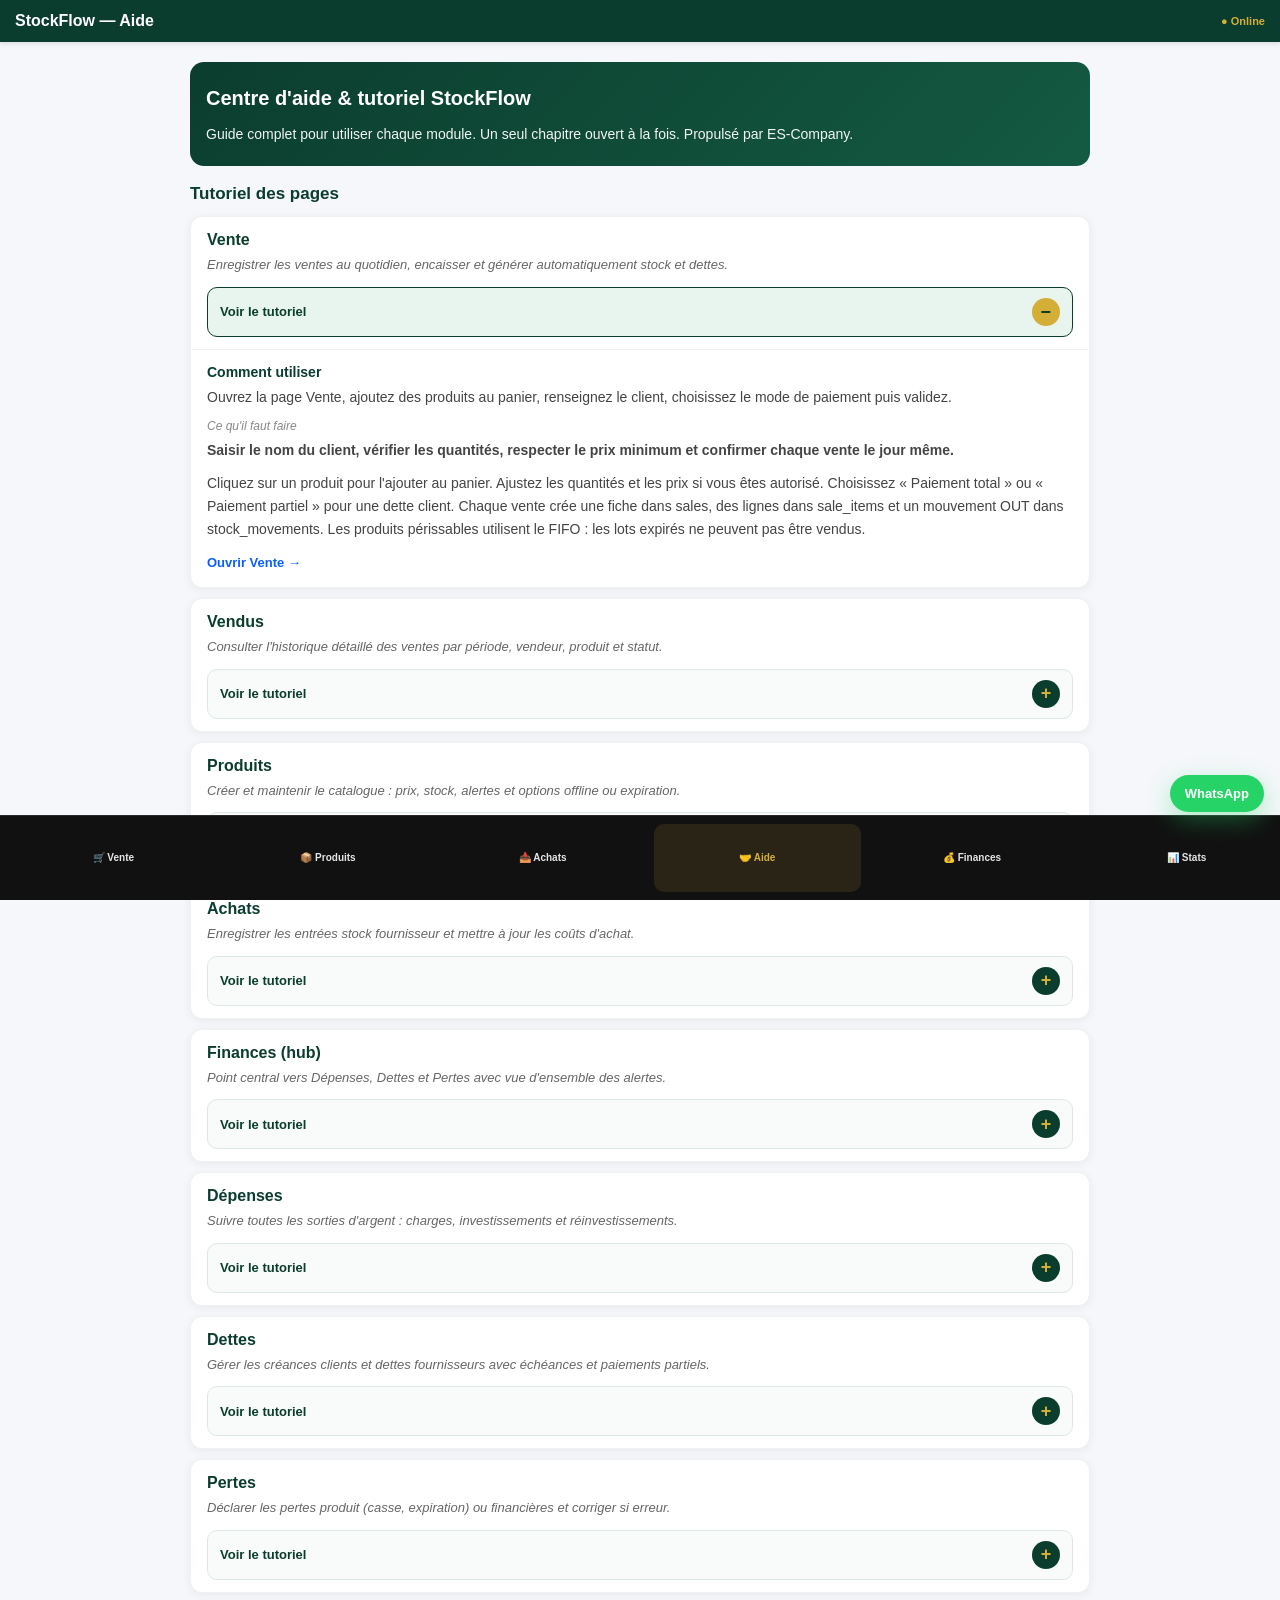
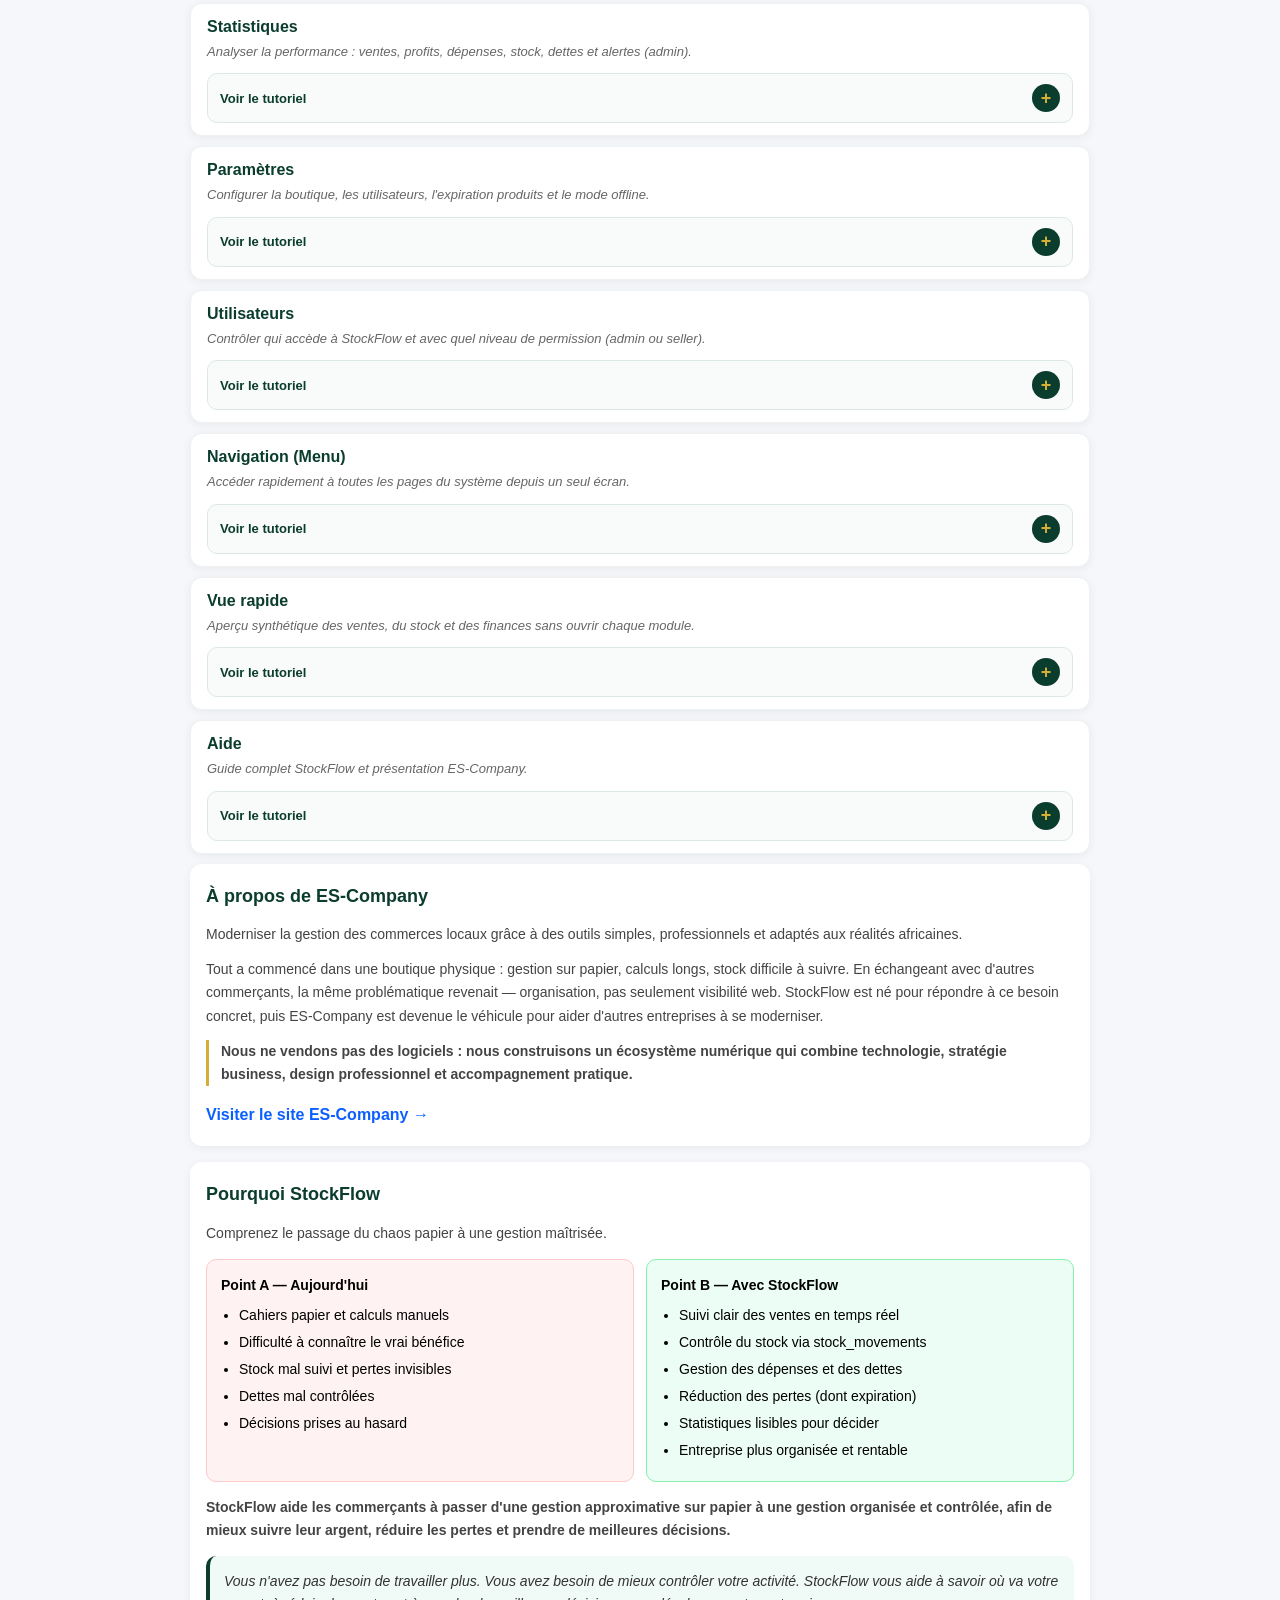
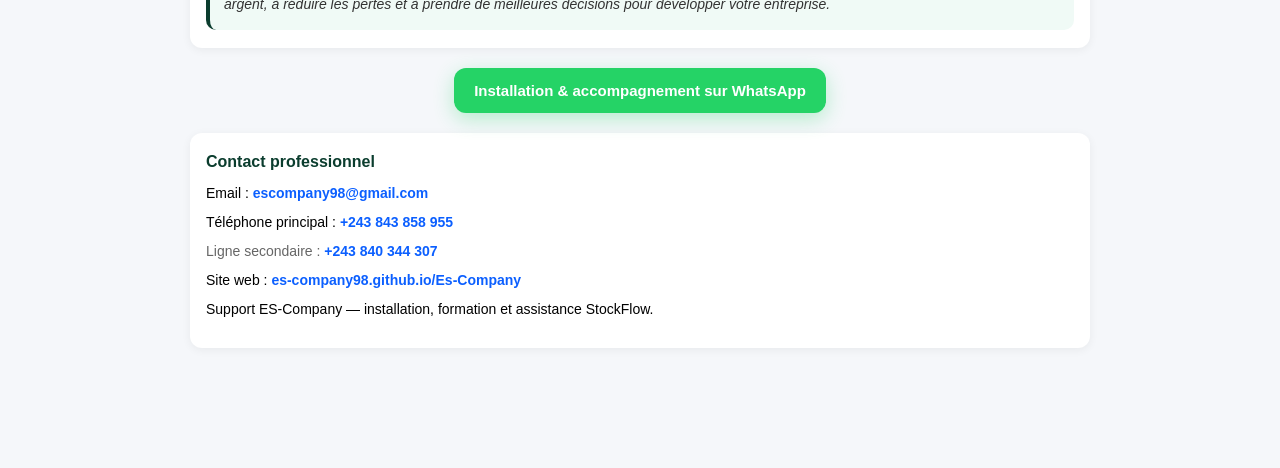
<file: help.html>
<!DOCTYPE html>
<html lang="fr">
<head>
<meta charset="UTF-8">
<meta name="viewport" content="width=device-width, initial-scale=1.0">
<meta name="theme-color" content="#0B3D2E">
<title>Aide & Tutoriel — StockFlow</title>
<link rel="stylesheet" href="css/finances.css">
<style>
.help-hero {
  background: linear-gradient(135deg, #0B3D2E, #145a42);
  color: #fff;
  padding: 20px 16px;
  border-radius: 14px;
  margin-bottom: 18px;
  line-height: 1.65;
}

.help-hero h1 {
  font-size: 20px;
  margin: 0 0 8px;
}

.help-hero p {
  margin: 0;
  font-size: 14px;
  opacity: 0.95;
}

.help-section-title {
  font-size: 18px;
  color: var(--header, #0B3D2E);
  margin: 0 0 12px;
}

.help-tutorials-title {
  font-size: 17px;
  color: var(--header, #0B3D2E);
  margin: 0 0 12px;
}

.help-accordion-item {
  background: #fff;
  border-radius: 12px;
  margin-bottom: 10px;
  box-shadow: 0 2px 10px rgba(0, 0, 0, 0.06);
  overflow: hidden;
  border: 1px solid #eef2f0;
}

.help-accordion-header {
  padding: 14px 16px 12px;
}

.help-accordion-header h2 {
  font-size: 16px;
  margin: 0 0 6px;
  color: var(--header, #0B3D2E);
}

.help-page-role {
  margin: 0 0 12px;
  font-size: 13px;
  font-style: italic;
  color: #666;
  line-height: 1.5;
}

.help-accordion-btn {
  width: 100%;
  display: flex;
  justify-content: space-between;
  align-items: center;
  gap: 10px;
  padding: 10px 12px;
  border: 1px solid #dce8e2;
  border-radius: 10px;
  background: #f8fbf9;
  cursor: pointer;
  font-size: 13px;
  font-weight: 700;
  color: var(--header, #0B3D2E);
  transition: background 0.2s ease, border-color 0.2s ease;
}

.help-accordion-btn[aria-expanded="true"] {
  background: #e8f5ef;
  border-color: #0B3D2E;
}

.help-accordion-icon {
  display: inline-flex;
  align-items: center;
  justify-content: center;
  width: 28px;
  height: 28px;
  border-radius: 50%;
  background: var(--header, #0B3D2E);
  color: #D4AF37;
  font-size: 18px;
  font-weight: 700;
  flex-shrink: 0;
  transition: transform 0.25s ease, background 0.2s ease;
}

.help-accordion-icon.is-open {
  transform: rotate(180deg);
  background: #D4AF37;
  color: #0B3D2E;
}

.help-accordion-panel {
  padding: 0 16px 16px;
  border-top: 1px solid #eef2f0;
  animation: helpFadeIn 0.25s ease;
}

@keyframes helpFadeIn {
  from { opacity: 0; transform: translateY(-4px); }
  to { opacity: 1; transform: translateY(0); }
}

.help-accordion-panel h3 {
  font-size: 14px;
  margin: 14px 0 6px;
  color: var(--header, #0B3D2E);
}

.help-todo-label {
  display: block;
  font-size: 12px;
  font-style: italic;
  color: #888;
  margin-bottom: 6px;
}

.help-accordion-panel p {
  margin: 0 0 10px;
  font-size: 14px;
  line-height: 1.65;
  color: #444;
}

.help-todo-text {
  font-weight: 600;
  color: #333;
}

.help-body-text {
  color: #555;
}

.help-page-link {
  display: inline-block;
  margin-top: 4px;
  font-size: 13px;
  font-weight: 700;
  color: var(--primary, #0B3D2E);
  text-decoration: none;
}

.help-page-link:hover {
  text-decoration: underline;
}

.help-block {
  background: #fff;
  padding: 18px 16px;
  border-radius: 12px;
  margin-bottom: 16px;
  box-shadow: 0 2px 10px rgba(0, 0, 0, 0.06);
  line-height: 1.65;
}

.help-block p {
  margin: 0 0 12px;
  font-size: 14px;
  color: #444;
}

.help-highlight {
  font-weight: 600;
  color: var(--header, #0B3D2E);
  border-left: 3px solid #D4AF37;
  padding-left: 12px;
}

.help-site-link {
  display: inline-block;
  margin-top: 4px;
  font-weight: 700;
  color: var(--primary, #0B3D2E);
  text-decoration: none;
}

.help-site-link:hover {
  text-decoration: underline;
}

.help-why-grid {
  display: grid;
  grid-template-columns: 1fr;
  gap: 12px;
  margin: 14px 0;
}

@media (min-width: 600px) {
  .help-why-grid {
    grid-template-columns: 1fr 1fr;
  }
}

.help-why-col {
  padding: 14px;
  border-radius: 10px;
  font-size: 14px;
}

.help-why-a {
  background: #fef2f2;
  border: 1px solid #fecaca;
}

.help-why-b {
  background: #ecfdf5;
  border: 1px solid #86efac;
}

.help-why-col h3 {
  font-size: 14px;
  margin: 0 0 8px;
}

.help-why-col ul {
  margin: 0;
  padding-left: 18px;
}

.help-why-col li {
  margin-bottom: 6px;
  line-height: 1.5;
}

.help-promise {
  font-weight: 600;
  color: #333;
}

.help-quote {
  margin: 14px 0 0;
  padding: 14px;
  background: #f0faf6;
  border-radius: 10px;
  border-left: 4px solid var(--header, #0B3D2E);
  font-size: 14px;
  font-style: italic;
  color: #333;
}

.help-cta-wrap {
  text-align: center;
  margin: 20px 0;
}

.help-cta-btn {
  display: inline-block;
  background: #25d366;
  color: #fff;
  font-weight: 700;
  font-size: 15px;
  padding: 14px 20px;
  border-radius: 12px;
  text-decoration: none;
  box-shadow: 0 6px 20px rgba(37, 211, 102, 0.3);
  transition: background 0.2s ease, transform 0.15s ease;
}

.help-cta-btn:hover {
  background: #1ebe5d;
  transform: translateY(-1px);
}

.help-contact {
  background: #fff;
  padding: 20px 16px;
  border-radius: 12px;
  margin-top: 8px;
  box-shadow: 0 2px 10px rgba(0, 0, 0, 0.06);
}

.help-contact h3 {
  margin: 0 0 12px;
  color: var(--header, #0B3D2E);
  font-size: 16px;
}

.help-contact p {
  margin: 8px 0;
  font-size: 14px;
  line-height: 1.5;
}

.help-contact a {
  color: var(--primary, #0B3D2E);
  font-weight: 600;
  text-decoration: none;
}

.help-contact a:hover {
  text-decoration: underline;
}

.help-phone-secondary {
  color: #666;
  font-size: 13px;
}

.help-whatsapp-float {
  position: fixed;
  right: 16px;
  bottom: calc(88px + env(safe-area-inset-bottom));
  z-index: 1500;
  display: inline-flex;
  align-items: center;
  gap: 8px;
  background: #25d366;
  color: #fff;
  font-weight: 700;
  font-size: 13px;
  padding: 11px 15px;
  border-radius: 999px;
  text-decoration: none;
  box-shadow: 0 8px 24px rgba(37, 211, 102, 0.35);
}

.help-whatsapp-float:hover {
  background: #1ebe5d;
}
</style>
<script src="js/ui.js" defer></script>
<script src="js/nav.js" defer></script>
<script src="js/pwa.js" defer></script>
</head>
<body>

<header>
  <h3>StockFlow — Aide</h3>
  <div class="status" id="status">● Online</div>
</header>

<div class="container">

  <section class="help-hero">
    <h1>Centre d'aide & tutoriel StockFlow</h1>
    <p>Guide complet pour utiliser chaque module. Un seul chapitre ouvert à la fois. Propulsé par ES-Company.</p>
  </section>

  <h2 class="help-tutorials-title">Tutoriel des pages</h2>
  <div id="helpAccordion" aria-label="Tutoriel des pages StockFlow"></div>

  <section class="help-block" id="helpAbout" aria-label="À propos de ES-Company"></section>

  <section class="help-block" id="helpWhy" aria-label="Pourquoi StockFlow"></section>

  <div class="help-cta-wrap" id="helpCta"></div>

  <section class="help-contact">
    <h3>Contact professionnel</h3>
    <p>Email : <a href="mailto:escompany98@gmail.com">escompany98@gmail.com</a></p>
    <p>Téléphone principal : <a href="tel:+243843858955">+243 843 858 955</a></p>
    <p class="help-phone-secondary">Ligne secondaire : <a href="tel:+243840344307">+243 840 344 307</a></p>
    <p>Site web : <a href="https://es-company98.github.io/Es-Company/" target="_blank" rel="noopener noreferrer">es-company98.github.io/Es-Company</a></p>
    <p>Support ES-Company — installation, formation et assistance StockFlow.</p>
  </section>

</div>

<a
  class="help-whatsapp-float"
  href="https://wa.me/243843858955?text=Bonjour%20ES-Company%2C%20je%20souhaite%20installer%20StockFlow%20et%20b%C3%A9n%C3%A9ficier%20de%20l%27accompagnement."
  target="_blank"
  rel="noopener noreferrer"
  aria-label="Contacter ES-Company sur WhatsApp"
>
  WhatsApp
</a>

<nav class="bottom-nav">
  <a href="index.html" class="nav-item" data-page="index.html">🛒 Vente</a>
  <a href="products.html" class="nav-item" data-page="products.html">📦 Produits</a>
  <a href="purchases.html" class="nav-item" data-page="purchases.html">📥 Achats</a>
  <a href="help.html" class="nav-item active" data-page="help.html">🤝 Aide</a>
  <a href="finances.html" class="nav-item" data-page="finances.html">💰 Finances</a>
  <a href="stats.html" class="nav-item" data-page="stats.html">📊 Stats</a>
</nav>

<script type="module" src="js/help.js"></script>
</body>
</html>
</file>
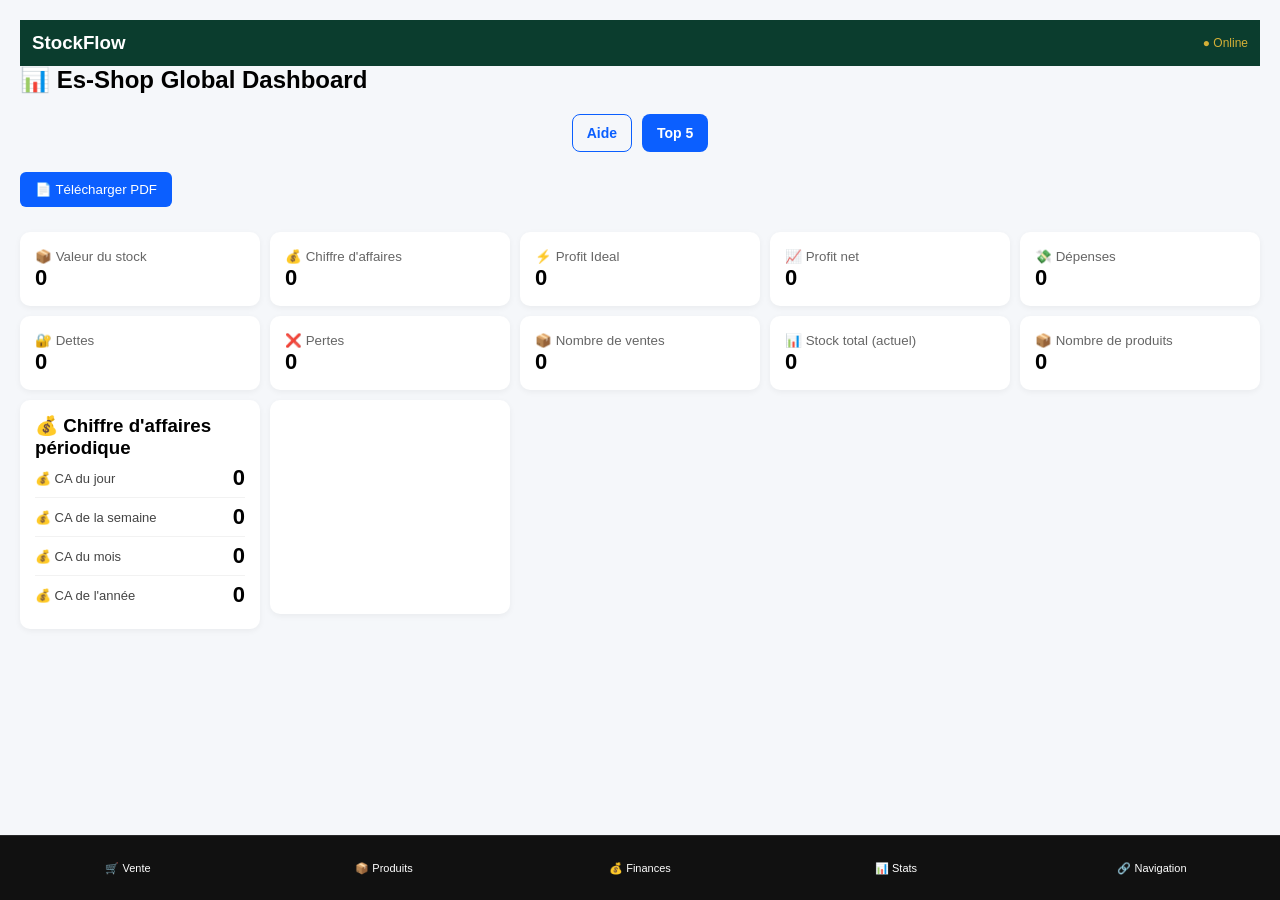
<file: loader.html>
<!DOCTYPE html>
<html lang="fr">
<head>
<meta charset="UTF-8">
<meta name="viewport" content="width=device-width, initial-scale=1.0">
<title>Es-Shop Stats</title>

<style>
/* RESET */
*{
  box-sizing:border-box;
  margin:0;
  padding:0;
}

/* BODY */
body{
  font-family: Arial, sans-serif;
  background:#f5f7fa;
  padding:20px;
  padding-bottom:80px; /* 🔥 espace pour nav */
  overflow-y:auto;
}
header {
      background: #0B3D2E;
      color: white;
      padding: 12px;
      display: flex;
      justify-content: space-between;
      align-items: center;
    }

    header .status { font-size: 12px; color: #D4AF37; }

    .search-bar {
      padding: 10px;
      position: sticky;
      top: 0;
      background: #F5F5F5;
      z-index: 10;
    }

/* TITRE */
h2{
  margin-bottom:15px;
}

/* GRID SCROLLABLE */
.grid{
  display:grid;
  grid-template-columns:repeat(auto-fit,minmax(200px,1fr));
  gap:10px;
}

/* CARD */
.card{
  background:white;
  padding:15px;
  border-radius:10px;
  box-shadow:0 2px 6px rgba(0,0,0,0.05);
}

/* TEXT */
.big{
  font-size:22px;
  font-weight:bold;
}

small{
  color:#666;
}

/* DEBUG */
#debug{
  margin-bottom:10px;
  color:red;
  font-size:13px;
}

.kpi{
  display:flex;
  justify-content:space-between;
  align-items:center;
  padding:6px 0;
  border-bottom:1px solid rgba(0,0,0,0.05);
}

.kpi:last-child{
  border-bottom:none;
}

.kpi-label{
  font-size:13px;
  color:#444;
}

/* 🔥 NAV FIXED (NE SCROLL PAS) */
nav{
  position:fixed;
  bottom:0;
  left:0;
  width:100%;
  height:65px;

  background:#111;
  display:flex;
  justify-content:space-around;
  align-items:center;

  color:white;
  z-index:9999;

  border-top:1px solid rgba(255,255,255,0.1);
}

/* NAV ITEMS (DIV + A COMPATIBLE) */
nav .nav-item{
  flex:1;
  display:flex;
  flex-direction:column;
  align-items:center;
  justify-content:center;

  font-size:11px;
  cursor:pointer;

  text-decoration:none; 
  color:inherit; 

  padding:6px 0;
  transition:0.2s;
}

/* ACTIVE */
nav .nav-item.active{
  color:#D4AF37;
  font-weight:bold;
}

/* HOVER FEEDBACK */
nav .nav-item:hover{
  opacity:0.8;
}

/* CLICK FEEDBACK MOBILE */
nav .nav-item:active{
  transform:scale(0.95);
}


/* 🔥 Empêche tout scroll horizontal */
html, body{
  overflow-x:hidden;
}
.chart{
  background:white;
  padding:15px;
  border-radius:10px;
  box-shadow:0 2px 6px rgba(0,0,0,0.05);
  margin-bottom:15px;
}

#chart{
  width:100%;
  height:120px;
}
/* --- AUTH LINKS --- */
  .auth-links {
  display: flex;
  gap: 10px;
  justify-content: center;
  align-items: center;
  margin: 20px 0;
}

/* Base bouton */
.auth-links .btn,
.debts-btn {
  padding: 10px 14px;
  border-radius: 8px;
  text-decoration: none;
  font-weight: 600;
  font-size: 14px;
  transition: 0.2s ease;
  border: 1px solid transparent;
  display: inline-block;
}

/* Connexion */
.auth-links .btn:first-child {
  background: transparent;
  color: #0B5FFF;
  border-color: #0B5FFF;
}

.auth-links .btn:first-child:hover {
  background: #0B5FFF;
  color: white;
}

/* Inscription */
.auth-links .btn:last-child {
  background: #0B5FFF;
  color: white;
}

.auth-links .btn:last-child:hover {
  background: #0847c2;
}
</style>
</head>

<body>
<header>
  <h3>StockFlow</h3>
  <div class="status" id="status">● Online</div>
</header>

<h2>📊 Es-Shop Global Dashboard</h2>
<div class="auth-links">
  <a href="help.html" class="btn">Aide</a>
  <a href="ranging.html" class="btn">Top 5</a>
</div>
<button id="pdfBtn" style="margin-bottom:15px;padding:10px 15px;border:none;background:#0B5FFF;color:white;border-radius:6px;cursor:pointer;">
  📄 Télécharger PDF
</button>

<div id="debug" style="margin-bottom:10px;color:red;font-size:13px;"></div>


<div class="grid">

    <div class="card">
  <small>📦 Valeur du stock</small>
  <div class="big" id="stockValue">0</div>
</div>

  <div class="card">
    <small>💰 Chiffre d'affaires</small>
    <div class="big" id="sales">0</div>
  </div>
  
   <div class="card">
    <small>⚡ Profit Ideal</small>
    <div class="big" id="profitIdeal">0</div>
  </div>

  <div class="card">
    <small>📈 Profit net</small>
    <div class="big" id="profit">0</div>
  </div>

  <div class="card">
    <small>💸 Dépenses</small>
    <div class="big" id="expenses">0</div>
  </div>
  
  <div class="card">
    <small>🔐 Dettes</small>
    <div class="big" id="debts">0</div>
  </div>
  
  <div class="card">
    <small>❌ Pertes</small>
    <div class="big" id="losses">0</div>
  </div>

  <div class="card">
    <small>📦 Nombre de ventes</small>
    <div class="big" id="sold">0</div>
  </div>

  <div class="card">
    <small>📊 Stock total (actuel)</small>
    <div class="big" id="stockTotal">0</div>
  </div>

  <div class="card">
    <small>📦 Nombre de produits</small>
    <div class="big" id="products">0</div>
  </div>
  
  <div class="card">
  <h3>💰 Chiffre d'affaires périodique</h3>

  <div class="kpi">
    <span class="kpi-label">💰 CA du jour</span>
    <span class="big" id="caToday">0</span>
  </div>

  <div class="kpi">
    <span class="kpi-label">💰 CA de la semaine</span>
    <span class="big" id="caWeek">0</span>
  </div>

  <div class="kpi">
    <span class="kpi-label">💰 CA du mois</span>
    <span class="big" id="caMonth">0</span>
  </div>

  <div class="kpi">
    <span class="kpi-label">💰 CA de l'année</span>
    <span class="big" id="caYear">0</span>
  </div>
</div>

<div class="chart">
<canvas id="chart" height="100"></canvas>
</div>

</div>

<nav class="bottom-nav">

  <a href="index.html"
     class="nav-item"
     data-page="index.html">
     🛒 Vente
  </a>

  <a href="products.html"
     class="nav-item"
     data-page="products.html">
     📦 Produits
  </a>

  <a href="finances.html"
     class="nav-item"
     data-page="finances.html">
     💰 Finances
  </a>

  <a href="stats.html"
     class="nav-item"
     data-page="stats.html">
     📊 Stats
  </a>

  <a href="pages.html"
     class="nav-item"
     data-page="pages.html">
     🔗 Navigation
  </a>

</nav>

<script src="js/nav.js"></script>

<script type="module" src="js/loader.js"></script>
</body>
</html>
</file>
<file: css/finances.css>
:root {
  --primary: #0B5FFF;
  --danger: #e74c3c;
  --light: #f5f7fa;
  --header: #0B3D2E;
  --gold: #D4AF37;
}

body {
  margin: 0;
  font-family: Arial, sans-serif;
  background: var(--light);
  padding-bottom: calc(100px + env(safe-area-inset-bottom));
  overflow-x: hidden;
}

header {
  background: var(--header);
  color: #fff;
  padding: 12px 15px;
  display: flex;
  justify-content: space-between;
  align-items: center;
  box-shadow: 0 2px 4px rgba(0, 0, 0, 0.1);
}

header h3 {
  margin: 0;
  font-size: 16px;
}

header .status {
  font-size: 11px;
  color: var(--gold);
  font-weight: bold;
}

.header {
  background: #fff;
  padding: 15px;
  text-align: center;
  box-shadow: 0 2px 8px rgba(0, 0, 0, 0.05);
}

.container {
  max-width: 900px;
  margin: auto;
  padding: 20px;
}

.form-box {
  background: #fff;
  padding: 15px;
  border-radius: 10px;
  margin-bottom: 15px;
  box-shadow: 0 2px 8px rgba(0, 0, 0, 0.05);
}

.form-grid {
  display: grid;
  grid-template-columns: 1fr 1fr;
  gap: 10px;
}

input, select, textarea {
  padding: 10px;
  border: 1px solid #ddd;
  border-radius: 8px;
  width: 100%;
  box-sizing: border-box;
}

textarea {
  grid-column: span 2;
}

.list {
  background: #fff;
  padding: 10px;
  border-radius: 10px;
}

.btn {
  width: 100%;
  padding: 10px;
  background: var(--primary);
  color: #fff;
  border: none;
  border-radius: 8px;
  margin-top: 10px;
  cursor: pointer;
  font-weight: 600;
}

.finance-item {
  display: flex;
  justify-content: space-between;
  align-items: center;
  padding: 10px;
  border-bottom: 1px solid #eee;
  gap: 10px;
}

.finance-item button {
  padding: 6px 10px;
  border: none;
  background: var(--primary);
  color: #fff;
  border-radius: 6px;
  cursor: pointer;
  font-size: 12px;
}

.badge {
  font-size: 11px;
  padding: 3px 6px;
  border-radius: 6px;
  color: #fff;
  margin-left: 6px;
}

.badge-expense { background: #0B5FFF; }
.badge-debt { background: #8e44ad; }
.badge-loss { background: #e74c3c; }
.badge-paid { background: #27ae60; }
.badge-partial { background: #f39c12; }

.hub-grid {
  display: grid;
  grid-template-columns: repeat(auto-fit, minmax(220px, 1fr));
  gap: 14px;
  margin-top: 16px;
}

.hub-card {
  display: block;
  background: #fff;
  border-radius: 12px;
  padding: 20px;
  text-decoration: none;
  color: #111;
  box-shadow: 0 2px 8px rgba(0, 0, 0, 0.06);
  transition: transform 0.15s ease;
}

.hub-card:hover {
  transform: translateY(-2px);
}

.hub-card h3 {
  margin: 0 0 8px;
}

.hub-card p {
  margin: 0;
  font-size: 13px;
  color: #666;
}

.modal {
  position: fixed;
  inset: 0;
  background: rgba(0, 0, 0, 0.55);
  display: none;
  justify-content: center;
  align-items: center;
  z-index: 9999;
  padding: 18px;
}

.modal.show { display: flex; }

.field-hidden { display: none; }

.modal-content {
  width: 100%;
  max-width: 380px;
  background: #fff;
  border-radius: 18px;
  padding: 22px;
}

.modal-actions {
  display: flex;
  gap: 10px;
  margin-top: 18px;
}

.modal-actions button {
  flex: 1;
  padding: 12px;
  border: none;
  border-radius: 10px;
  font-weight: 700;
  cursor: pointer;
}

.modal-save { background: var(--primary); color: #fff; }
.modal-cancel { background: #E5E5E5; color: #111; }
.modal-error { margin-top: 10px; font-size: 13px; color: var(--danger); min-height: 18px; }

.filters-box { display: flex; flex-direction: column; gap: 16px; }
.filters-grid {
  display: grid;
  grid-template-columns: repeat(auto-fit, minmax(180px, 1fr));
  gap: 12px;
}

.filter-group { display: flex; flex-direction: column; gap: 6px; }
.filter-group label { font-size: 12px; font-weight: 600; color: #555; }

.filter-btn {
  width: auto;
  min-width: 160px;
  padding: 12px 18px;
  border: none;
  border-radius: 10px;
  background: var(--primary);
  color: #fff;
  font-weight: 600;
  cursor: pointer;
}

.filters-actions { display: flex; justify-content: flex-end; }

nav {
  position: fixed;
  left: 0;
  bottom: 0;
  width: 100%;
  height: 65px;
  display: flex;
  justify-content: space-around;
  align-items: center;
  padding: 0 8px calc(env(safe-area-inset-bottom));
  background: #111;
  z-index: 1000;
  border-top: 1px solid rgba(255, 255, 255, 0.1);
}

nav.bottom-nav {
  height: auto;
  min-height: 65px;
  padding: 8px 10px calc(8px + env(safe-area-inset-bottom));
  gap: 8px;
}

nav .nav-item {
  flex: 1;
  min-width: 0;
  display: flex;
  flex-direction: column;
  align-items: center;
  justify-content: center;
  min-height: 52px;
  padding: 8px 3px;
  border-radius: 10px;
  text-decoration: none;
  color: #E5E5E5;
  font-size: 10px;
  font-weight: 600;
  transition: 0.2s;
  text-align: center;
  line-height: 1.15;
}

nav .nav-item:hover {
  opacity: 0.85;
}

nav .nav-item:active {
  transform: scale(0.95);
}

nav .nav-item.active {
  background: rgba(212, 175, 55, 0.12);
  color: var(--gold);
  font-weight: bold;
}

.debt-summary {
  background: #fff;
  border-radius: 10px;
  padding: 14px;
  margin-bottom: 14px;
  box-shadow: 0 2px 8px rgba(0, 0, 0, 0.05);
}

.debt-summary-alert {
  border-left: 4px solid var(--danger);
  background: #fff5f5;
}

.debt-summary-stats p {
  margin: 6px 0 0;
  font-size: 13px;
  color: #444;
}

.debt-summary-detail {
  color: var(--danger) !important;
  font-weight: 600;
}

.debt-summary-ok {
  margin: 0;
  font-size: 13px;
  color: #666;
}

.debt-hub-alert {
  display: block;
  background: #fff5f5;
  border: 1px solid #f5c6c6;
  border-radius: 10px;
  padding: 14px;
  margin-bottom: 14px;
  text-decoration: none;
  color: #111;
}

.debt-hub-alert strong {
  color: var(--danger);
}

.debt-priority-overdue {
  border-left: 4px solid var(--danger);
  background: #fff8f8;
}

.debt-priority-today {
  border-left: 4px solid #e67e22;
  background: #fffaf5;
}

.debt-priority-soon {
  border-left: 4px solid #f39c12;
}

.debt-priority-stale {
  border-left: 4px solid #8e44ad;
}

.debt-badge-overdue { background: var(--danger); }
.debt-badge-today { background: #e67e22; }
.debt-badge-soon { background: #f39c12; }
.debt-badge-stale { background: #8e44ad; }
.debt-badge-open { background: #7f8c8d; }
.debt-badge-ok { background: #27ae60; }
.debt-badge-paid { background: #27ae60; }

.back-link {
  display: inline-block;
  margin-bottom: 12px;
  color: var(--primary);
  text-decoration: none;
  font-weight: 600;
  font-size: 14px;
}

/* Toast — fixe sous le header */
.toast-container {
  position: fixed;
  top: 52px;
  left: 50%;
  transform: translateX(-50%);
  z-index: 2000;
  width: min(92%, 480px);
  pointer-events: none;
}

.toast-item {
  pointer-events: auto;
  padding: 12px 16px;
  border-radius: 10px;
  margin-bottom: 8px;
  font-size: 14px;
  font-weight: 600;
  box-shadow: 0 6px 18px rgba(0, 0, 0, 0.12);
  animation: toastIn 0.25s ease;
}

.toast-success {
  background: #ecfdf5;
  border: 1px solid #16a34a;
  color: #166534;
}

.toast-error {
  background: #fef2f2;
  border: 1px solid #dc2626;
  color: #991b1b;
}

.toast-hide {
  opacity: 0;
  transform: translateY(-6px);
  transition: opacity 0.3s ease, transform 0.3s ease;
}

@keyframes toastIn {
  from {
    opacity: 0;
    transform: translateY(-8px);
  }
  to {
    opacity: 1;
    transform: translateY(0);
  }
}

.loading-state {
  padding: 20px;
  text-align: center;
  color: #777;
}
</file>
